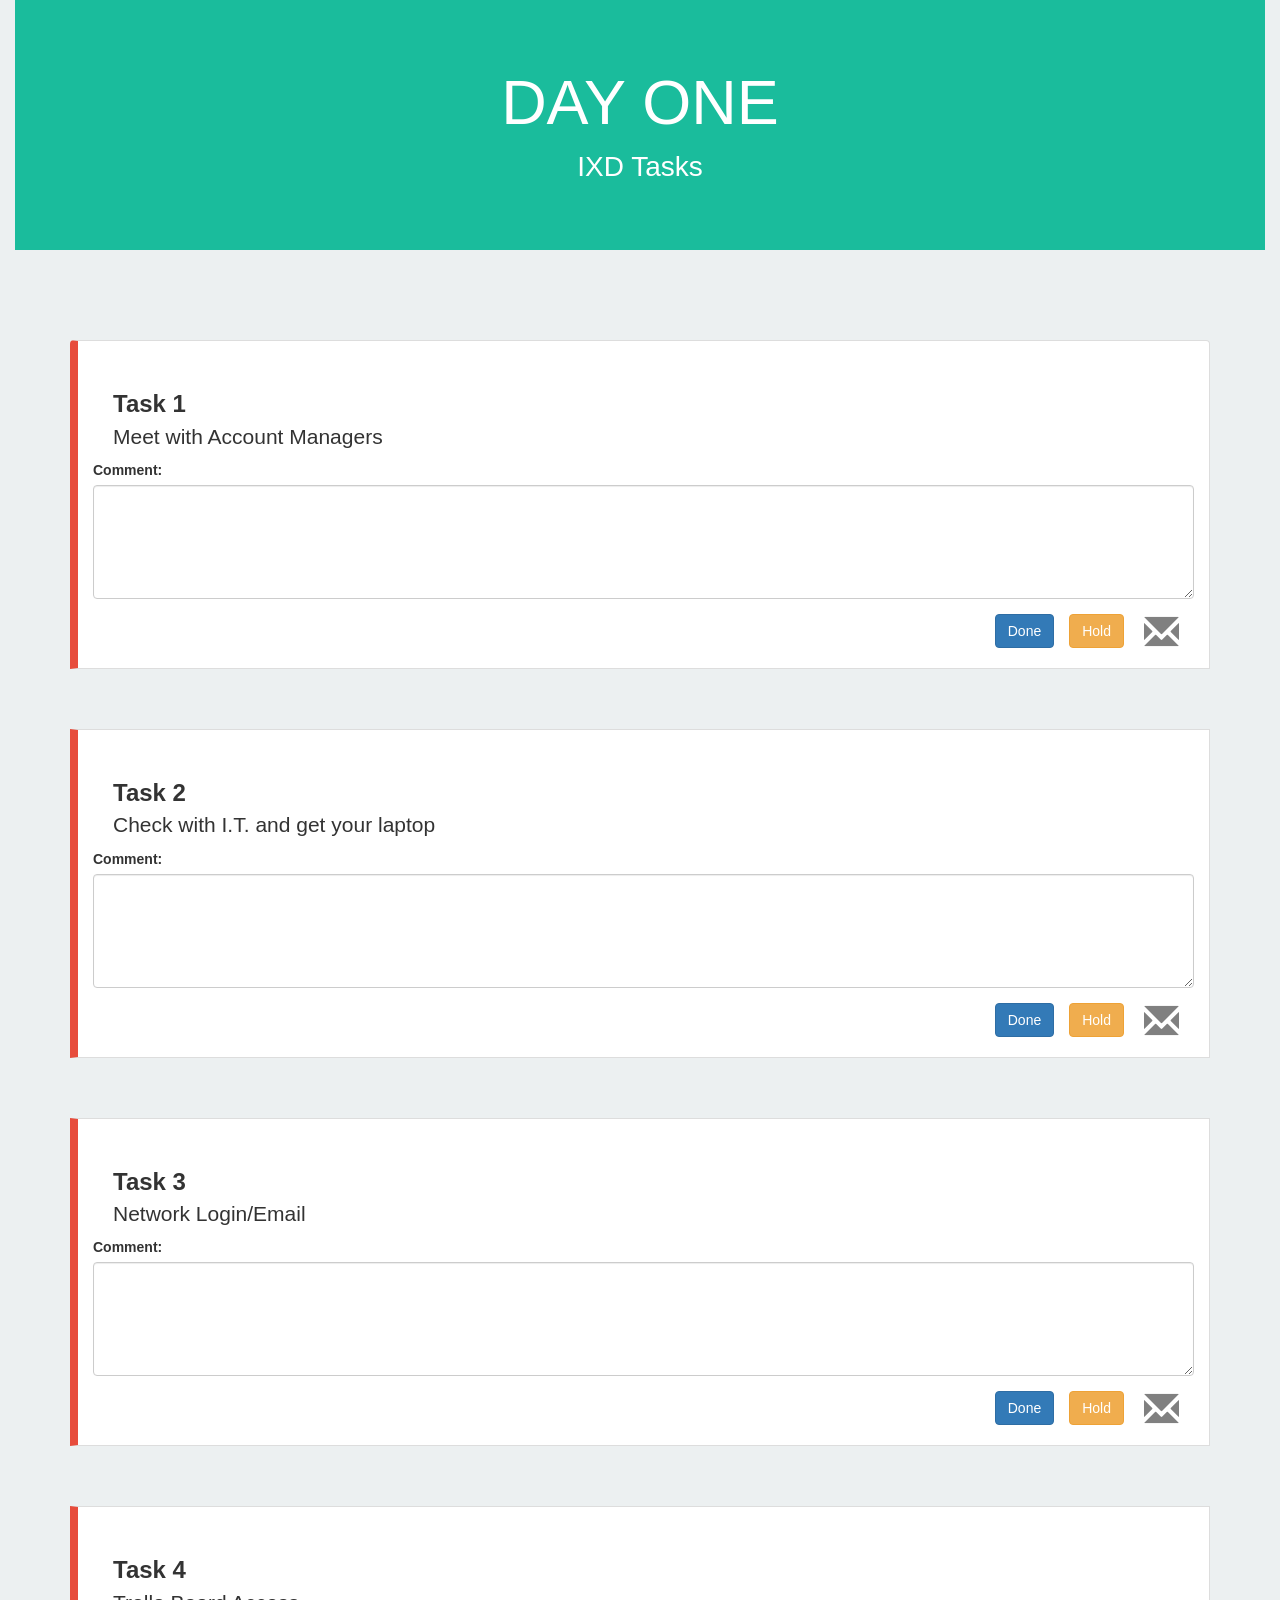
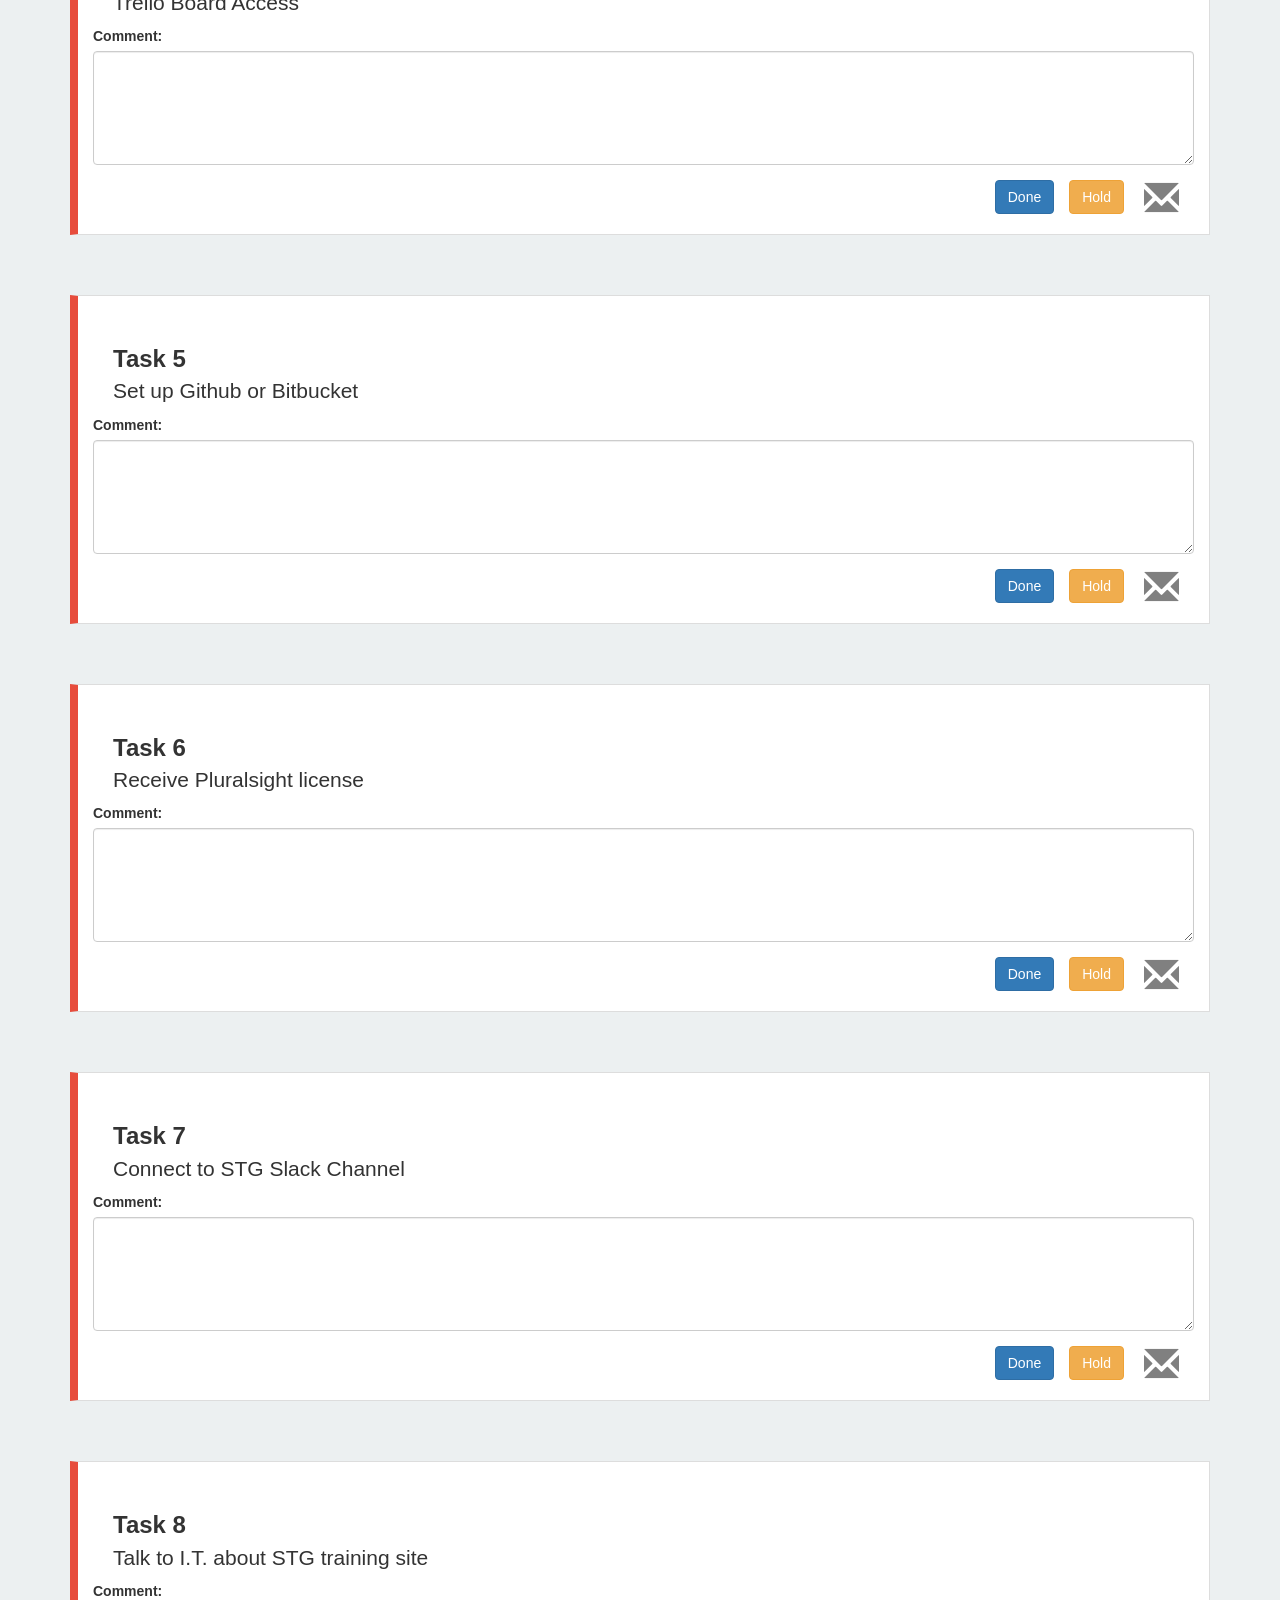
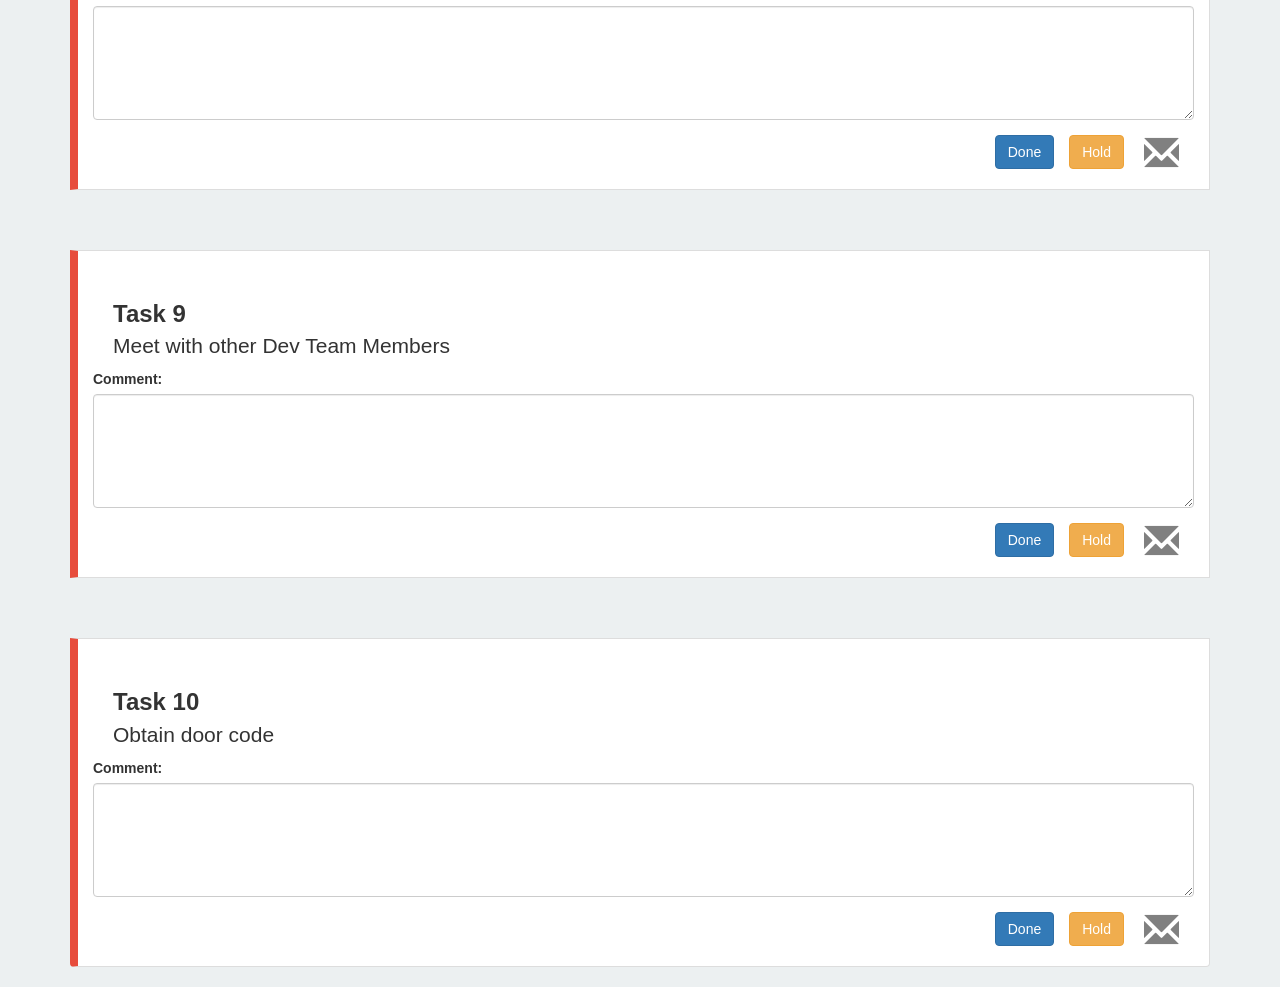
<file: src/main/resources/public/TaskList1.html>
<!DOCTYPE html>
<html lang="en">
<head>
    <meta charset="UTF-8">
    <title>Day One</title>
    <link rel="stylesheet" href="https://maxcdn.bootstrapcdn.com/bootstrap/3.3.7/css/bootstrap.min.css">
    <style>
        body {
            background-color: #ecf0f1;
        }
        .container-fluid .jumbotron {
            border-radius: 0;
        }
        .jumbotron {
            background-color: #1abc9c;
            color: #fff;
        }
        img {
            float: left;
            margin-right:15px;
            height: 50px;
            width: 50px;
        }
        .list-group, .jumbotron {
            /*box-shadow: 0px 1px 23px 2px rgba(0,0,0,0.34);*/
        }
        .list-group-item {
            border-left: 8px solid #e74c3c;
            margin-top: 60px;
            margin-bottom: 30px;
        }
        h3 {
            font-weight: bold;
        }
        .list-group-item h3 {
            margin: 40px 0 0 20px;
        }
        .list-group-item p {
            margin:  5px 0 10px 20px;
        }
        .btn {
            margin: 0 10px 10px 10px;
        }
        span {
            font-size: 35px;
            margin-left: 10px;
            margin-right: 15px;
            color: gray;
            cursor: pointer;
        }

    </style>
</head>
<body>
<div class="container-fluid">
    <div class="jumbotron text-center">
        <h1>DAY ONE</h1>
        <p style="font-size: 28px;">IXD Tasks</p>
    </div>
    <div class="container">
    <ul class="list-group">
        <li class="list-group-item clearfix">
            <!--<img class="img-responsive img-rounded" src="http://placehold.it/50/163a63" alt=""/>-->
            <h3 class="list-group-item-heading">Task 1</h3>
            <p class="list-group-item-text lead">
                Meet with Account Managers
                <br />
            <div class="form-group">
                <label for="comment">Comment:</label>
                <textarea class="form-control" rows="5" id="comment"></textarea>
            </div>
            </p>
            <div class="btn-toolbar pull-right" role="toolbar" aria-label="">
                <a href="#" class="btn btn-primary">Done</a>
                <a href="#" class="btn btn-warning">Hold</a>
                <span class="glyphicon glyphicon-envelope" aria-hidden="true"></span>
            </div>
        </li>
        <li class="list-group-item clearfix">
            <!--<img class="img-responsive img-rounded" src="http://placehold.it/50/163a63" alt=""/>-->
            <h3 class="list-group-item-heading">Task 2</h3>
            <p class="list-group-item-text lead">
                Check with I.T. and get your laptop
                <br />
            <div class="form-group">
                <label for="comment">Comment:</label>
                <textarea class="form-control" rows="5" id="comment"></textarea>
            </div>
            </p>
            <div class="btn-toolbar pull-right" role="toolbar" aria-label="">
                <a href="#" class="btn btn-primary">Done</a>
                <a href="#" class="btn btn-warning">Hold</a>
                <span class="glyphicon glyphicon-envelope" aria-hidden="true"></span>
            </div>
        </li>
        <li class="list-group-item clearfix">
            <!--<img class="img-responsive img-rounded" src="http://placehold.it/50/163a63" alt=""/>-->
            <h3 class="list-group-item-heading">Task 3</h3>
            <p class="list-group-item-text lead">
                Network Login/Email
                <br />
            <div class="form-group">
                <label for="comment">Comment:</label>
                <textarea class="form-control" rows="5" id="comment"></textarea>
            </div>
            </p>
            <div class="btn-toolbar pull-right" role="toolbar" aria-label="">
                <a href="#" class="btn btn-primary">Done</a>
                <a href="#" class="btn btn-warning">Hold</a>
                <span class="glyphicon glyphicon-envelope" aria-hidden="true"></span>
            </div>
        </li>
        <li class="list-group-item clearfix">
            <!--<img class="img-responsive img-rounded" src="http://placehold.it/50/163a63" alt=""/>-->
            <h3 class="list-group-item-heading">Task 4</h3>
            <p class="list-group-item-text lead">
                Trello Board Access
                <br />
            <div class="form-group">
                <label for="comment">Comment:</label>
                <textarea class="form-control" rows="5" id="comment"></textarea>
            </div>
            </p>
            <div class="btn-toolbar pull-right" role="toolbar" aria-label="">
                <a href="#" class="btn btn-primary">Done</a>
                <a href="#" class="btn btn-warning">Hold</a>
                <span class="glyphicon glyphicon-envelope" aria-hidden="true"></span>
            </div>
        </li>
        <li class="list-group-item clearfix">
            <!--<img class="img-responsive img-rounded" src="http://placehold.it/50/163a63" alt=""/>-->
            <h3 class="list-group-item-heading">Task 5</h3>
            <p class="list-group-item-text lead">
                Set up Github or Bitbucket
                <br />
            <div class="form-group">
                <label for="comment">Comment:</label>
                <textarea class="form-control" rows="5" id="comment"></textarea>
            </div>
            </p>
            <div class="btn-toolbar pull-right" role="toolbar" aria-label="">
                <a href="#" class="btn btn-primary">Done</a>
                <a href="#" class="btn btn-warning">Hold</a>
                <span class="glyphicon glyphicon-envelope" aria-hidden="true"></span>
            </div>
        </li>
        <li class="list-group-item clearfix">
            <!--<img class="img-responsive img-rounded" src="http://placehold.it/50/163a63" alt=""/>-->
            <h3 class="list-group-item-heading">Task 6</h3>
            <p class="list-group-item-text lead">
                Receive Pluralsight license
                <br />
            <div class="form-group">
                <label for="comment">Comment:</label>
                <textarea class="form-control" rows="5" id="comment"></textarea>
            </div>
            </p>
            <div class="btn-toolbar pull-right" role="toolbar" aria-label="">
                <a href="#" class="btn btn-primary">Done</a>
                <a href="#" class="btn btn-warning">Hold</a>
                <span class="glyphicon glyphicon-envelope" aria-hidden="true"></span>
            </div>
        </li>
        <li class="list-group-item clearfix">
            <!--<img class="img-responsive img-rounded" src="http://placehold.it/50/163a63" alt=""/>-->
            <h3 class="list-group-item-heading">Task 7</h3>
            <p class="list-group-item-text lead">
                Connect to STG Slack Channel
                <br />
            <div class="form-group">
                <label for="comment">Comment:</label>
                <textarea class="form-control" rows="5" id="comment"></textarea>
            </div>
            </p>
            <div class="btn-toolbar pull-right" role="toolbar" aria-label="">
                <a href="#" class="btn btn-primary">Done</a>
                <a href="#" class="btn btn-warning">Hold</a>
                <span class="glyphicon glyphicon-envelope" aria-hidden="true"></span>
            </div>
        </li>
        <li class="list-group-item clearfix">
            <!--<img class="img-responsive img-rounded" src="http://placehold.it/50/163a63" alt=""/>-->
            <h3 class="list-group-item-heading">Task 8</h3>
            <p class="list-group-item-text lead">
                Talk to I.T. about STG training site
                <br />
            <div class="form-group">
                <label for="comment">Comment:</label>
                <textarea class="form-control" rows="5" id="comment"></textarea>
            </div>
            </p>
            <div class="btn-toolbar pull-right" role="toolbar" aria-label="">
                <a href="#" class="btn btn-primary">Done</a>
                <a href="#" class="btn btn-warning">Hold</a>
                <span class="glyphicon glyphicon-envelope" aria-hidden="true"></span>
            </div>
        </li>
        <li class="list-group-item clearfix">
            <!--<img class="img-responsive img-rounded" src="http://placehold.it/50/163a63" alt=""/>-->
            <h3 class="list-group-item-heading">Task 9</h3>
            <p class="list-group-item-text lead">
                Meet with other Dev Team Members
                <br />
            <div class="form-group">
                <label for="comment">Comment:</label>
                <textarea class="form-control" rows="5" id="comment"></textarea>
            </div>
            </p>
            <div class="btn-toolbar pull-right" role="toolbar" aria-label="">
                <a href="#" class="btn btn-primary">Done</a>
                <a href="#" class="btn btn-warning">Hold</a>
                <span class="glyphicon glyphicon-envelope" aria-hidden="true"></span>
            </div>
        </li>
        <li class="list-group-item clearfix">
            <!--<img class="img-responsive img-rounded" src="http://placehold.it/50/163a63" alt=""/>-->
            <h3 class="list-group-item-heading">Task 10</h3>
            <p class="list-group-item-text lead">
                Obtain door code
                <br />
            <div class="form-group">
                <label for="comment">Comment:</label>
                <textarea class="form-control" rows="5" id="comment"></textarea>
            </div>
            </p>
            <div class="btn-toolbar pull-right" role="toolbar" aria-label="">
                <a href="#" class="btn btn-primary">Done</a>
                <a href="#" class="btn btn-warning">Hold</a>
                <span class="glyphicon glyphicon-envelope" aria-hidden="true"></span>
            </div>
        </li>
    </ul>
    </div>
</div>
</body>
</html>
</file>
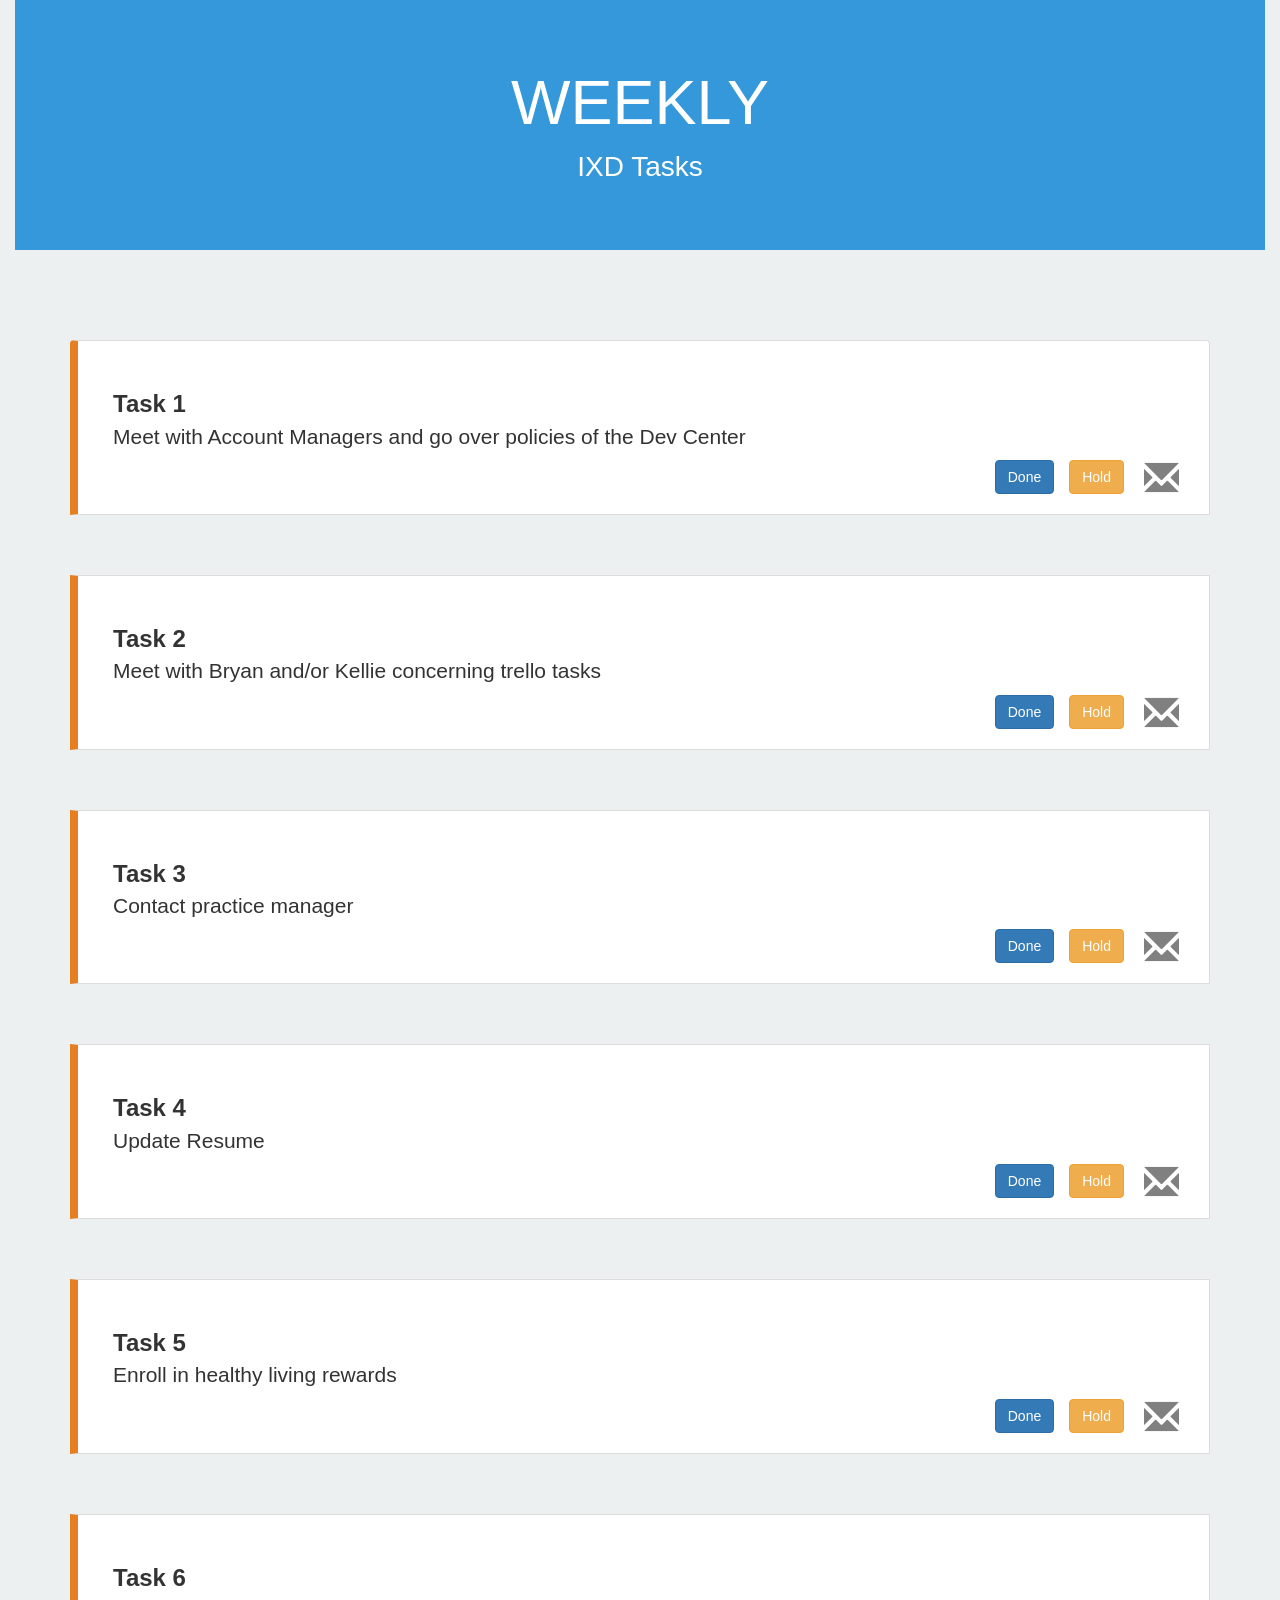
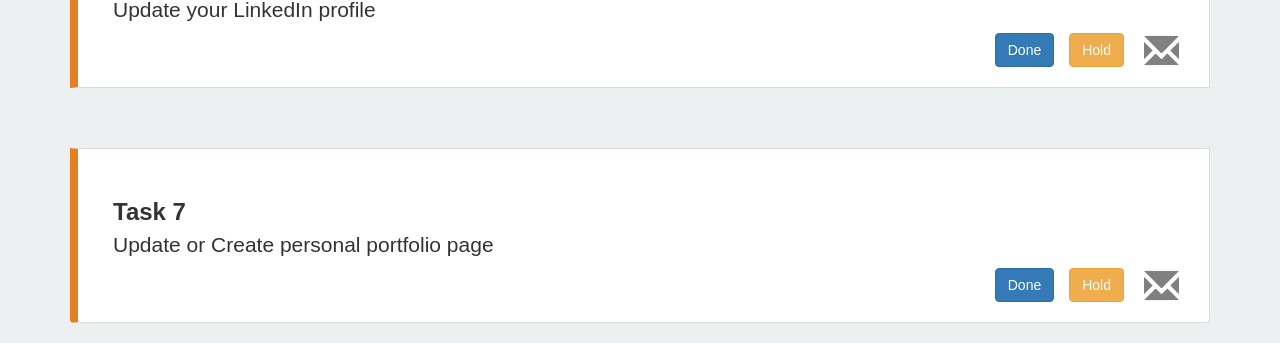
<file: src/main/resources/public/TaskList2.html>
<!DOCTYPE html>
<html lang="en">
<head>
    <meta charset="UTF-8">
    <title>Weekly</title>
    <link rel="stylesheet" href="https://maxcdn.bootstrapcdn.com/bootstrap/3.3.7/css/bootstrap.min.css">
    <style>
        body {
            background-color: #ecf0f1;
        }
        .container-fluid .jumbotron {
            border-radius: 0;
        }
        .jumbotron {
            background-color: #3498db;
            color: #fff;
        }
        img {
            float: left;
            margin-right:15px;
            height: 50px;
            width: 50px;
        }
        .list-group, .jumbotron {
            /*box-shadow: 0px 1px 23px 2px rgba(0,0,0,0.34);*/
        }
        .list-group-item {
            border-left: 8px solid #e67e22;
            margin-top: 60px;
            margin-bottom: 30px;
        }
        h3 {
            font-weight: bold;
        }
        .list-group-item h3 {
            margin: 40px 0 0 20px;
        }
        .list-group-item p {
            margin:  5px 0 10px 20px;
        }
        .btn {
            margin: 0 10px 10px 10px;
        }
        span {
            font-size: 35px;
            margin-left: 10px;
            margin-right: 15px;
            color: gray;
            cursor: pointer;
        }
    </style>
</head>
<body>
<div class="container-fluid">
    <div class="jumbotron text-center">
        <h1>WEEKLY</h1>
        <p style="font-size: 28px;">IXD Tasks</p>
    </div>
    <div class="container">
    <ul class="list-group">
        <li class="list-group-item clearfix">
            <!--<img class="img-responsive img-rounded" src="http://placehold.it/50/163a63" alt=""/>-->
            <h3 class="list-group-item-heading">Task 1</h3>
            <p class="list-group-item-text lead">
                Meet with Account Managers and go over policies of the Dev Center
                <br />
            </p>
            <div class="btn-toolbar pull-right" role="toolbar" aria-label="">
                <a href="#" class="btn btn-primary">Done</a>
                <a href="#" class="btn btn-warning">Hold</a>
                <span class="glyphicon glyphicon-envelope" aria-hidden="true"></span>
            </div>
        </li>
        <li class="list-group-item clearfix">
            <!--<img class="img-responsive img-rounded" src="http://placehold.it/50/163a63" alt=""/>-->
            <h3 class="list-group-item-heading">Task 2</h3>
            <p class="list-group-item-text lead">
                Meet with Bryan and/or Kellie concerning trello tasks
                <br />
            </p>
            <div class="btn-toolbar pull-right" role="toolbar" aria-label="">
                <a href="#" class="btn btn-primary">Done</a>
                <a href="#" class="btn btn-warning">Hold</a>
                <span class="glyphicon glyphicon-envelope" aria-hidden="true"></span>
            </div>
        </li>
        <li class="list-group-item clearfix">
            <!--<img class="img-responsive img-rounded" src="http://placehold.it/50/163a63" alt=""/>-->
            <h3 class="list-group-item-heading">Task 3</h3>
            <p class="list-group-item-text lead">
                Contact practice manager
                <br />
            </p>
            <div class="btn-toolbar pull-right" role="toolbar" aria-label="">
                <a href="#" class="btn btn-primary">Done</a>
                <a href="#" class="btn btn-warning">Hold</a>
                <span class="glyphicon glyphicon-envelope" aria-hidden="true"></span>
            </div>
        </li>
        <li class="list-group-item clearfix">
            <!--<img class="img-responsive img-rounded" src="http://placehold.it/50/163a63" alt=""/>-->
            <h3 class="list-group-item-heading">Task 4</h3>
            <p class="list-group-item-text lead">
                Update Resume
                <br />
            </p>
            <div class="btn-toolbar pull-right" role="toolbar" aria-label="">
                <a href="#" class="btn btn-primary">Done</a>
                <a href="#" class="btn btn-warning">Hold</a>
                <span class="glyphicon glyphicon-envelope" aria-hidden="true"></span>
            </div>
        </li>
        <li class="list-group-item clearfix">
            <!--<img class="img-responsive img-rounded" src="http://placehold.it/50/163a63" alt=""/>-->
            <h3 class="list-group-item-heading">Task 5</h3>
            <p class="list-group-item-text lead">
                Enroll in healthy living rewards
                <br />
            </p>
            <div class="btn-toolbar pull-right" role="toolbar" aria-label="">
                <a href="#" class="btn btn-primary">Done</a>
                <a href="#" class="btn btn-warning">Hold</a>
                <span class="glyphicon glyphicon-envelope" aria-hidden="true"></span>
            </div>
        </li>
        <li class="list-group-item clearfix">
            <!--<img class="img-responsive img-rounded" src="http://placehold.it/50/163a63" alt=""/>-->
            <h3 class="list-group-item-heading">Task 6</h3>
            <p class="list-group-item-text lead">
                Update your LinkedIn profile
                <br />
            </p>
            <div class="btn-toolbar pull-right" role="toolbar" aria-label="">
                <a href="#" class="btn btn-primary">Done</a>
                <a href="#" class="btn btn-warning">Hold</a>
                <span class="glyphicon glyphicon-envelope" aria-hidden="true"></span>
            </div>
        </li>
        <li class="list-group-item clearfix">
            <!--<img class="img-responsive img-rounded" src="http://placehold.it/50/163a63" alt=""/>-->
            <h3 class="list-group-item-heading">Task 7</h3>
            <p class="list-group-item-text lead">
                Update or Create personal portfolio page
                <br />
            </p>
            <div class="btn-toolbar pull-right" role="toolbar" aria-label="">
                <a href="#" class="btn btn-primary">Done</a>
                <a href="#" class="btn btn-warning">Hold</a>
                <span class="glyphicon glyphicon-envelope" aria-hidden="true"></span>
            </div>
        </li>

    </ul>
    </div>
</div>
</body>
</html>
</file>
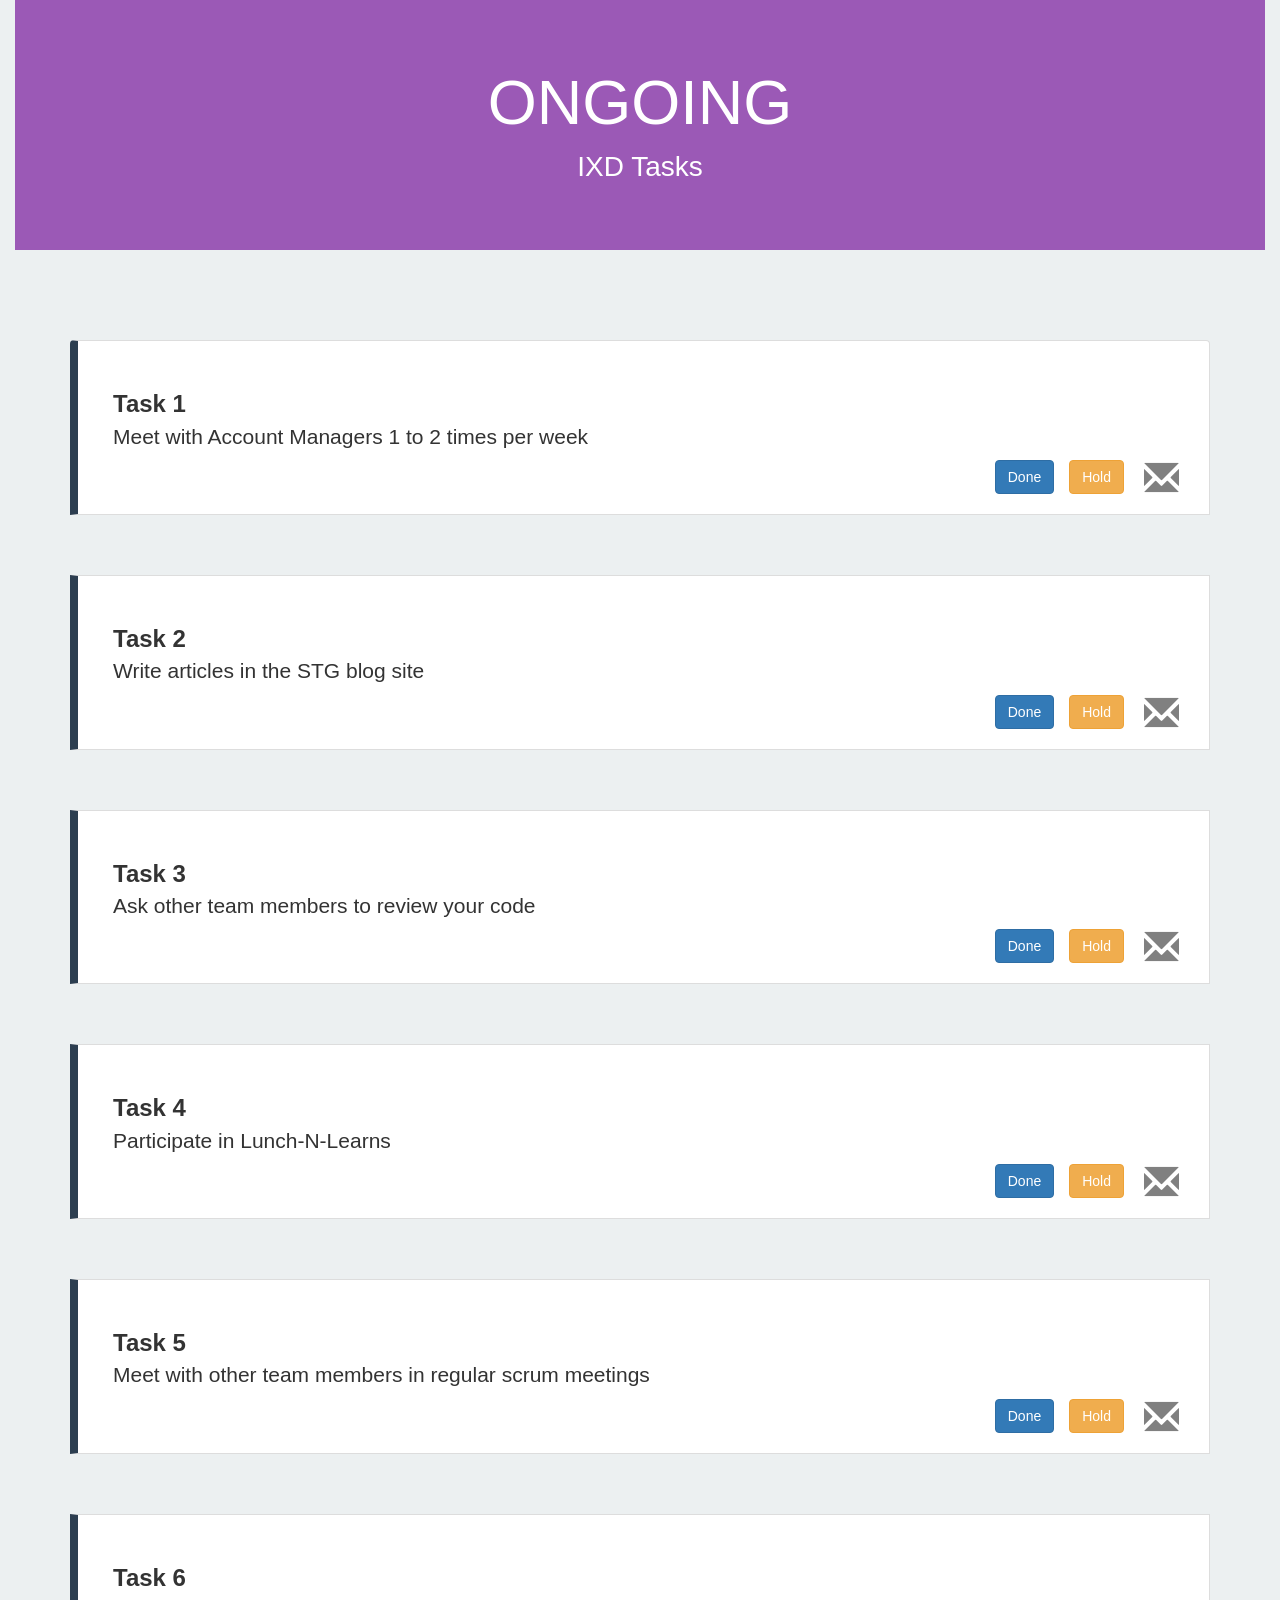
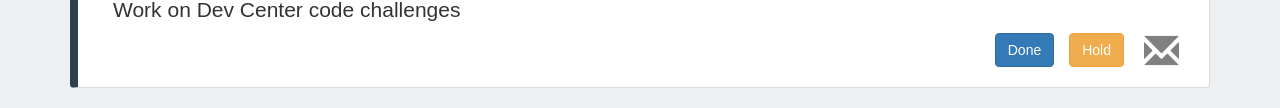
<file: src/main/resources/public/TaskList3.html>
<!DOCTYPE html>
<html lang="en">
<head>
    <meta charset="UTF-8">
    <title>Ongoing</title>
    <link rel="stylesheet" href="https://maxcdn.bootstrapcdn.com/bootstrap/3.3.7/css/bootstrap.min.css">
    <style>
        body {
            background-color: #ecf0f1;
        }
        .container-fluid .jumbotron {
            border-radius: 0;
        }
        .jumbotron {
            background-color: #9b59b6;
            color: #fff;
        }
        img {
            float: left;
            margin-right:15px;
            height: 50px;
            width: 50px;
        }
        .list-group, .jumbotron {
            /*box-shadow: 0px 1px 23px 2px rgba(0,0,0,0.34);*/
        }
        .list-group-item {
            border-left: 8px solid #2c3e50;
            margin-top: 60px;
            margin-bottom: 30px;
        }
        h3 {
            font-weight: bold;
        }
        .list-group-item h3 {
            margin: 40px 0 0 20px;
        }
        .list-group-item p {
            margin:  5px 0 10px 20px;
        }
        .btn {
            margin: 0 10px 10px 10px;
        }
        span {
            font-size: 35px;
            margin-left: 10px;
            margin-right: 15px;
            color: gray;
            cursor: pointer;
        }
    </style>
</head>
<body>
<div class="container-fluid">
    <div class="jumbotron text-center">
        <h1>ONGOING</h1>
        <p style="font-size: 28px;">IXD Tasks</p>
    </div>
    <div class="container">
    <ul class="list-group">
        <li class="list-group-item clearfix">
            <!--<img class="img-responsive img-rounded" src="http://placehold.it/50/163a63" alt=""/>-->
            <h3 class="list-group-item-heading">Task 1</h3>
            <p class="list-group-item-text lead">
                Meet with Account Managers 1 to 2 times per week
                <br />
            </p>
            <div class="btn-toolbar pull-right" role="toolbar" aria-label="">
                <a href="#" class="btn btn-primary">Done</a>
                <a href="#" class="btn btn-warning">Hold</a>
                <span class="glyphicon glyphicon-envelope" aria-hidden="true"></span>
            </div>
        </li>
        <li class="list-group-item clearfix">
            <!--<img class="img-responsive img-rounded" src="http://placehold.it/50/163a63" alt=""/>-->
            <h3 class="list-group-item-heading">Task 2</h3>
            <p class="list-group-item-text lead">
                Write articles in the STG blog site
                <br />
            </p>
            <div class="btn-toolbar pull-right" role="toolbar" aria-label="">
                <a href="#" class="btn btn-primary">Done</a>
                <a href="#" class="btn btn-warning">Hold</a>
                <span class="glyphicon glyphicon-envelope" aria-hidden="true"></span>
            </div>
        </li>
        <li class="list-group-item clearfix">
            <!--<img class="img-responsive img-rounded" src="http://placehold.it/50/163a63" alt=""/>-->
            <h3 class="list-group-item-heading">Task 3</h3>
            <p class="list-group-item-text lead">
                Ask other team members to review your code
                <br />
            </p>
            <div class="btn-toolbar pull-right" role="toolbar" aria-label="">
                <a href="#" class="btn btn-primary">Done</a>
                <a href="#" class="btn btn-warning">Hold</a>
                <span class="glyphicon glyphicon-envelope" aria-hidden="true"></span>
            </div>
        </li>
        <li class="list-group-item clearfix">
            <!--<img class="img-responsive img-rounded" src="http://placehold.it/50/163a63" alt=""/>-->
            <h3 class="list-group-item-heading">Task 4</h3>
            <p class="list-group-item-text lead">
                Participate in Lunch-N-Learns
                <br />
            </p>
            <div class="btn-toolbar pull-right" role="toolbar" aria-label="">
                <a href="#" class="btn btn-primary">Done</a>
                <a href="#" class="btn btn-warning">Hold</a>
                <span class="glyphicon glyphicon-envelope" aria-hidden="true"></span>
            </div>
        </li>
        <li class="list-group-item clearfix">
            <!--<img class="img-responsive img-rounded" src="http://placehold.it/50/163a63" alt=""/>-->
            <h3 class="list-group-item-heading">Task 5</h3>
            <p class="list-group-item-text lead">
                Meet with other team members in regular scrum meetings
                <br />
            </p>
            <div class="btn-toolbar pull-right" role="toolbar" aria-label="">
                <a href="#" class="btn btn-primary">Done</a>
                <a href="#" class="btn btn-warning">Hold</a>
                <span class="glyphicon glyphicon-envelope" aria-hidden="true"></span>
            </div>
        </li>
        <li class="list-group-item clearfix">
            <!--<img class="img-responsive img-rounded" src="http://placehold.it/50/163a63" alt=""/>-->
            <h3 class="list-group-item-heading">Task 6</h3>
            <p class="list-group-item-text lead">
                Work on Dev Center code challenges
                <br />
            </p>
            <div class="btn-toolbar pull-right" role="toolbar" aria-label="">
                <a href="#" class="btn btn-primary">Done</a>
                <a href="#" class="btn btn-warning">Hold</a>
                <span class="glyphicon glyphicon-envelope" aria-hidden="true"></span>
            </div>
        </li>

    </ul>
    </div>
</div>
</body>
</html>
</file>
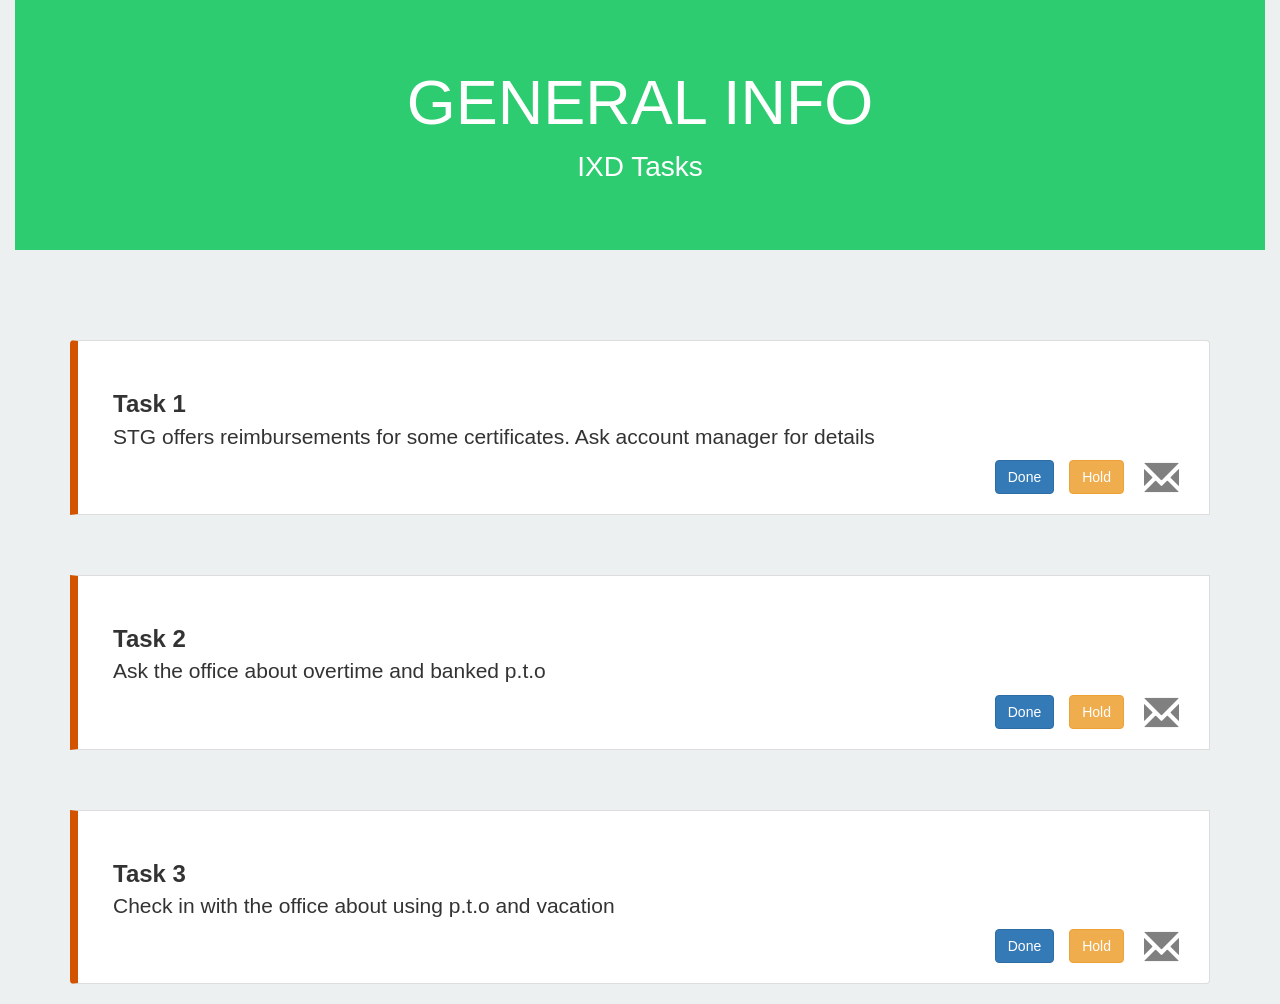
<file: src/main/resources/public/TaskList4.html>
<!DOCTYPE html>
<html lang="en">
<head>
    <meta charset="UTF-8">
    <title>General Info</title>
    <link rel="stylesheet" href="https://maxcdn.bootstrapcdn.com/bootstrap/3.3.7/css/bootstrap.min.css">
    <style>
        body {
            background-color: #ecf0f1;
        }
        .container-fluid .jumbotron {
            border-radius: 0;
        }
        .jumbotron {
            background-color: #2ecc71;
            color: #fff;
        }
        img {
            float: left;
            margin-right:15px;
            height: 50px;
            width: 50px;
        }
        .list-group, .jumbotron {
            /*box-shadow: 0px 1px 23px 2px rgba(0,0,0,0.34);*/
        }
        .list-group-item {
            border-left: 8px solid #d35400;
            margin-top: 60px;
            margin-bottom: 30px;
        }
        h3 {
            font-weight: bold;
        }
        .list-group-item h3 {
            margin: 40px 0 0 20px;
        }
        .list-group-item p {
            margin:  5px 0 10px 20px;
        }
        .btn {
            margin: 0 10px 10px 10px;
        }
        span {
            font-size: 35px;
            margin-left: 10px;
            margin-right: 15px;
            color: gray;
            cursor: pointer;
        }
    </style>
</head>
<body>
<div class="container-fluid">
    <div class="jumbotron text-center">
        <h1>GENERAL INFO</h1>
        <p style="font-size: 28px;">IXD Tasks</p>
    </div>
    <div class="container">
    <ul class="list-group">
        <li class="list-group-item clearfix">
            <!--<img class="img-responsive img-rounded" src="http://placehold.it/50/163a63" alt=""/>-->
            <h3 class="list-group-item-heading">Task 1</h3>
            <p class="list-group-item-text lead">
                STG offers reimbursements for some certificates. Ask account manager for details
                <br />
            </p>
            <div class="btn-toolbar pull-right" role="toolbar" aria-label="">
                <a href="#" class="btn btn-primary">Done</a>
                <a href="#" class="btn btn-warning">Hold</a>
                <span class="glyphicon glyphicon-envelope" aria-hidden="true"></span>
            </div>
        </li>
        <li class="list-group-item clearfix">
            <!--<img class="img-responsive img-rounded" src="http://placehold.it/50/163a63" alt=""/>-->
            <h3 class="list-group-item-heading">Task 2</h3>
            <p class="list-group-item-text lead">
                Ask the office about overtime and banked p.t.o
                <br />
            </p>
            <div class="btn-toolbar pull-right" role="toolbar" aria-label="">
                <a href="#" class="btn btn-primary">Done</a>
                <a href="#" class="btn btn-warning">Hold</a>
                <span class="glyphicon glyphicon-envelope" aria-hidden="true"></span>
            </div>
        </li>
        <li class="list-group-item clearfix">
            <!--<img class="img-responsive img-rounded" src="http://placehold.it/50/163a63" alt=""/>-->
            <h3 class="list-group-item-heading">Task 3</h3>
            <p class="list-group-item-text lead">
                Check in with the office about using p.t.o and vacation
                <br />
            </p>
            <div class="btn-toolbar pull-right" role="toolbar" aria-label="">
                <a href="#" class="btn btn-primary">Done</a>
                <a href="#" class="btn btn-warning">Hold</a>
                <span class="glyphicon glyphicon-envelope" aria-hidden="true"></span>
            </div>
        </li>

    </ul>
    </div>
</div>
</body>
</html>
</file>
